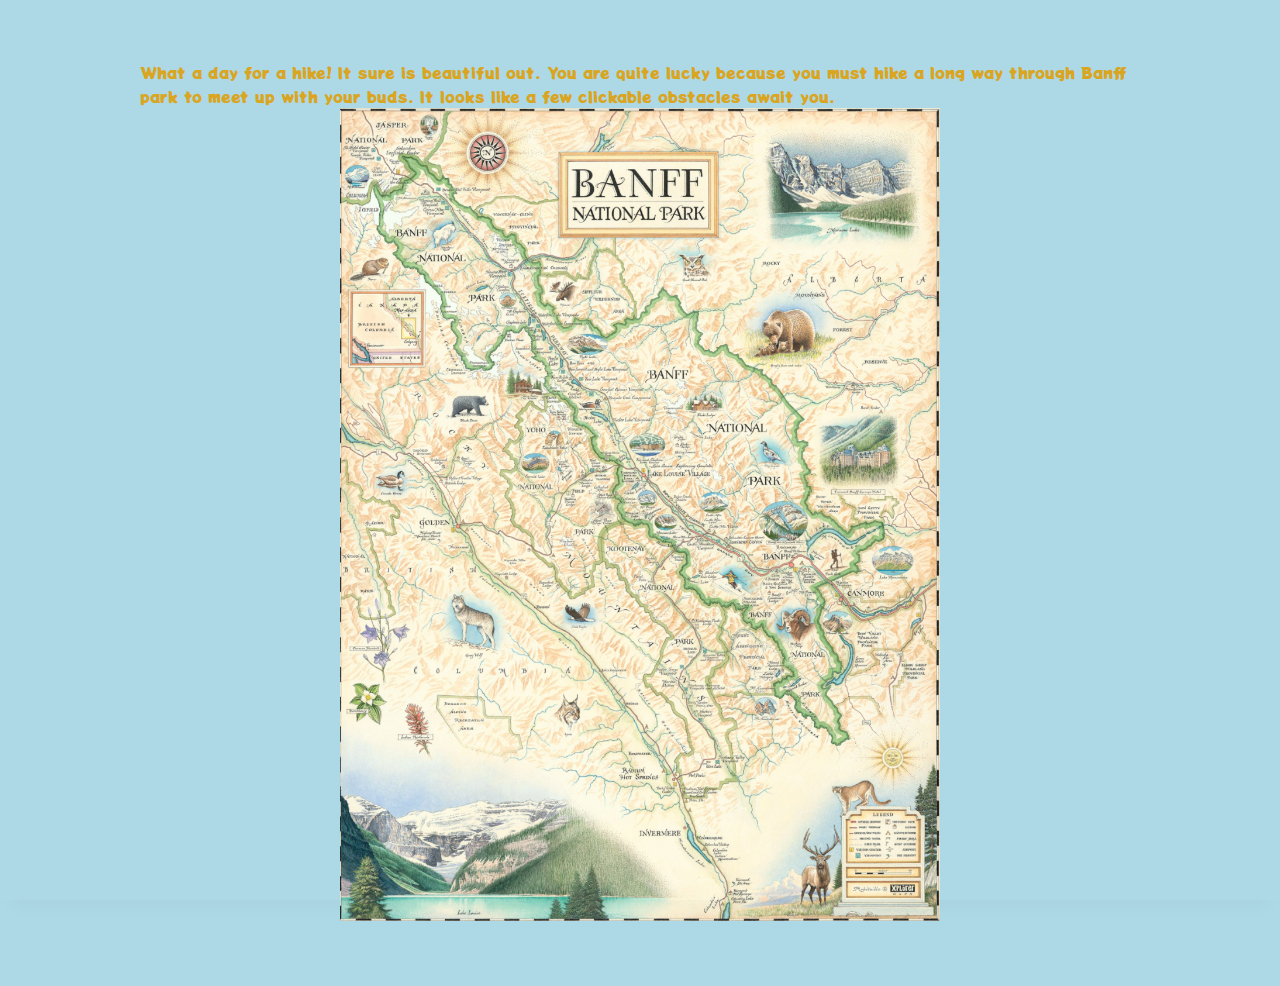
<file: map/index.html>
<!DOCTYPE html>
<html lang="en">

<head>
    <meta charset="UTF-8">
    <meta name="viewport" content="width=device-width, initial-scale=1.0">
    <meta http-equiv="X-UA-Compatible" content="ie=edge">
    <link href="https://fonts.googleapis.com/css2?family=Titillium+Web:wght@300&display=swap" rel="stylesheet">
    <link rel="stylesheet" href="../styles/reset.css">
    <link rel="stylesheet" href="../styles/style.css">
    <link rel="stylesheet" href="../styles/home.css">
    <link rel="preconnect" href="https://fonts.gstatic.com">
    <link href="https://fonts.googleapis.com/css2?family=Potta+One&display=swap" rel="stylesheet">
    <title>Document</title>
</head>

<body>
    <header>
        <div class="gutter-right logo">
            <span id='header-hp-gold'></span>
        </div>
    </header>
    <main>

        <section>
            What a day for a hike! It sure is beautiful out. You are quite lucky because you must hike a long way
            through Banff park to meet up with your buds. It looks like a few clickable obstacles await you.
            <span>
                <img src='../assets/map.png'>
                <ul id='adventure-choices'>

                    <li></li>



                </ul>
            </span>

        </section>
        </div>
    </main>
    <footer>

    </footer>

    <script type="module" src="./map-app.js"></script>
</body>

</html>
</file>
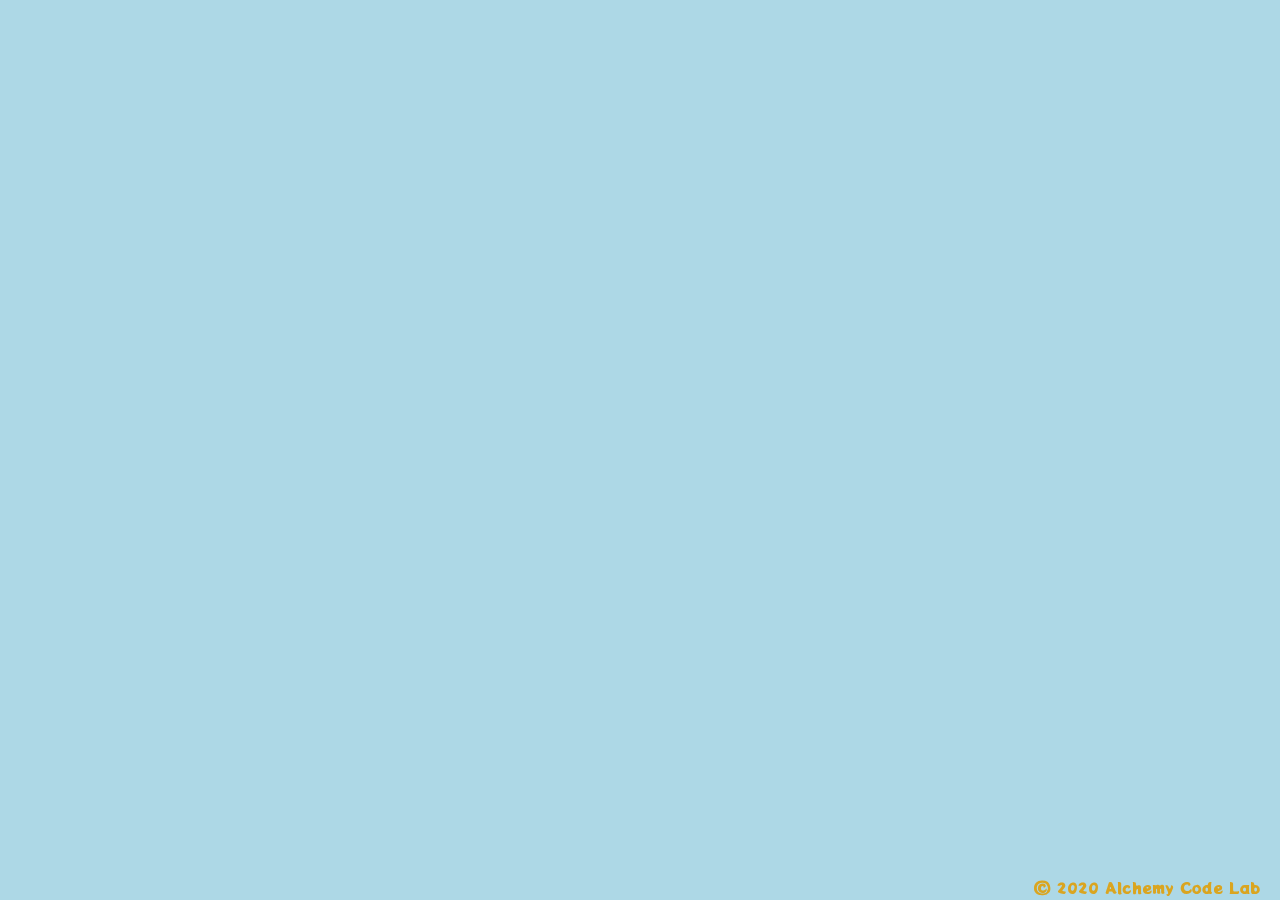
<file: quests/index.html>
<!DOCTYPE html>
<html lang="en">

<head>
    <meta charset="UTF-8">
    <meta name="viewport" content="width=device-width, initial-scale=1.0">
    <meta http-equiv="X-UA-Compatible" content="ie=edge">
    <link href="https://fonts.googleapis.com/css2?family=Titillium+Web:wght@300&display=swap" rel="stylesheet">
    <link rel="stylesheet" href="../styles/reset.css">
    <link rel="stylesheet" href="../styles/style.css">
    <link rel="stylesheet" href="../styles/home.css">
    <link rel="preconnect" href="https://fonts.gstatic.com">
    <link href="https://fonts.googleapis.com/css2?family=Potta+One&display=swap" rel="stylesheet">
    <title>Document
    </title>
</head>

<body>
    <header>
        <span id='header-hp-gold'></span>
    </header>
    <main>
        <section>
            <h1></h1>
            <img />
            <p></p>
            <form></form>
            <div id='button-spot'></div>
            <div id='results-window'></div>
        </section>
        </div>
    </main>
    <footer>
        <div class="copy gutter-right">&copy; 2020 Alchemy Code Lab</div>
    </footer>

    <script type="module" src="./quests-app.js"></script>
</body>

</html>
</file>
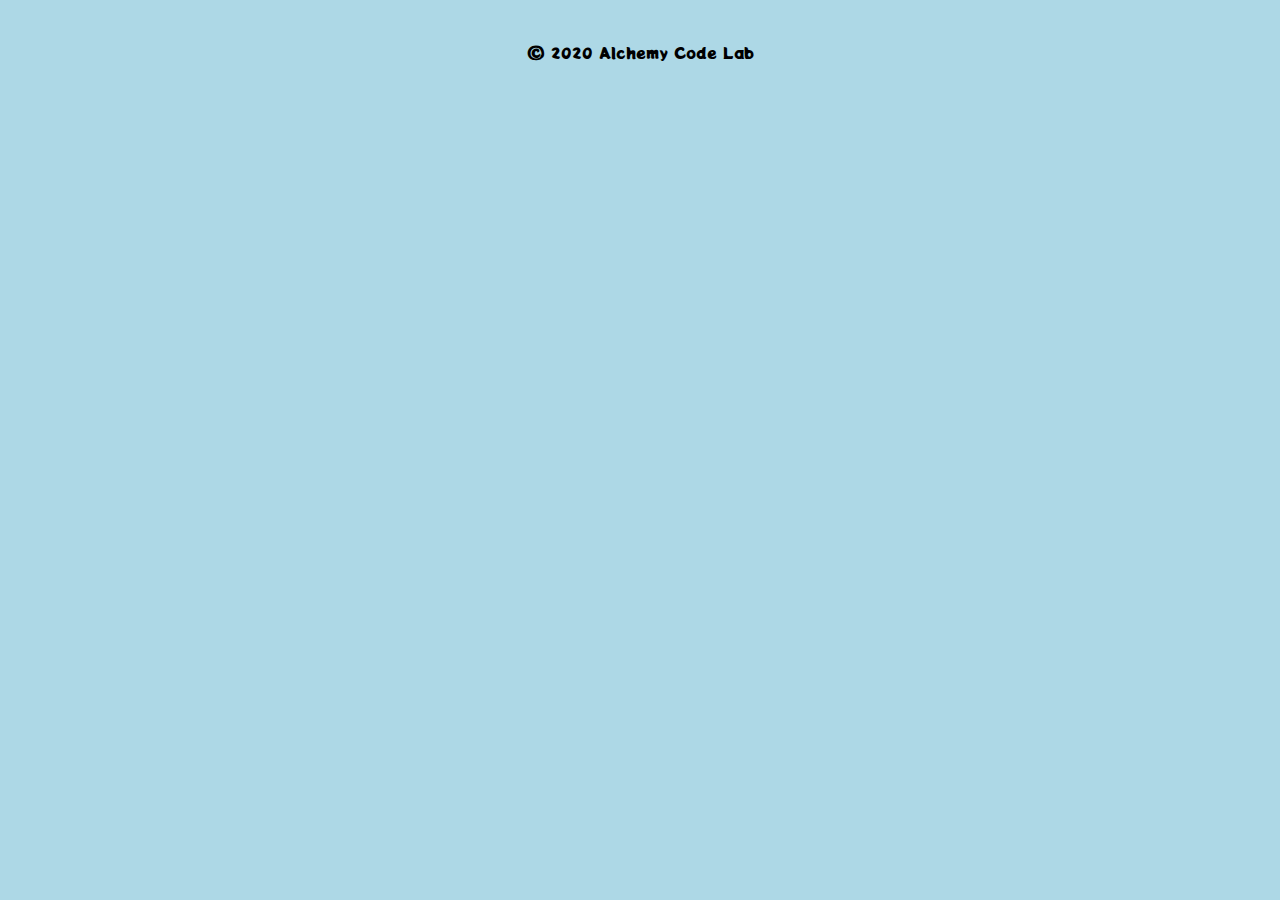
<file: results/index.html>
<!DOCTYPE html>
<html lang="en">

<head>
    <meta charset="UTF-8">
    <meta name="viewport" content="width=device-width, initial-scale=1.0">
    <meta http-equiv="X-UA-Compatible" content="ie=edge">
    <link href="https://fonts.googleapis.com/css2?family=Titillium+Web:wght@300&display=swap" rel="stylesheet">
    <!-- <link rel="stylesheet" href="../styles/reset.css">
    <link rel="stylesheet" href="../styles/style.css"> -->
    <link rel="stylesheet" href="../home-style.css">
    <link rel="preconnect" href="https://fonts.gstatic.com">
    <link href="https://fonts.googleapis.com/css2?family=Potta+One&display=swap" rel="stylesheet">
    <title>Document
    </title>
</head>

<body>
    <header>
        <span id='header-hp-gold'></span>
    </header>
    <main>
        <section>
            <div id='end-journey-meassage'>
                <p></p>
            </div>

        </section>
        </div>
    </main>
    <footer>
        <div class="copy gutter-right">&copy; 2020 Alchemy Code Lab</div>
    </footer>

    <script type="module" src="./results-app.js"></script>
</body>

</html>
</file>
<file: styles/style.css>
body {
    /* https://coolors.co/generate and click export -> scss to get the colors to copy and paste below*/
    /* --color1: hsla(349, 69%, 76%, 1);
    --color2: hsla(207, 67%, 44%, 1);
    --color3: hsla(200, 61%, 56%, 1);
    --color4: hsla(187, 41%, 94%, 1);
    --color5: hsla(170, 28%, 95%, 1); */
/* 
    /* --color1: hsla(45, 86%, 83%, 1);
    --color2: hsla(135, 65%, 98%, 1);
    --color3: hsla(315, 37%, 86%, 1);
    --color4: hsla(45, 73%, 98%, 1);
    --color5: hsla(224, 40%, 79%, 1); */
    
    --header-height: 80px;
    --shadow: 0px 10px 20px -12px rgba(0,0,0,0.45);
    --gutter: 30px;
    --footer-height: 25px;
    
    font-family: 'Potta One';
    background-color: lightblue;
    color: goldenrod;

}

section {
    font-family: 'Potta One', cursive;
}

main {
    display: flex;
    flex-direction: column;
    justify-content: center;
    align-items: center;
    margin-bottom: calc(var(--footer-height));
    position: relative;
}

img {
    max-width: 600px;
    max-width: 600px;
    position: relative;
}



li {
    position: absolute;
}

section {
    background-color: var(--color5);
    width: 1000px;
    max-width: 80%;
    display: flex;
    flex-direction: column;
    justify-content: center;
    align-items: center;
    padding-top: var(--gutter);
    padding-bottom: var(--gutter);
    margin-top: var(--gutter);
    margin-bottom: var(--gutter);
    border: solid 2px var(--color1);
}

/* header {
    display: flex;
    justify-content: flex-end;
    background-color: var(--color3);
    height: var(--header-height);
    box-shadow: var(--shadow);
} */

footer {
    display: flex;
    justify-content: flex-end;
    background-color: var(--color3);
    box-shadow: var(--shadow);
}


h2 {
    font-size: 1.8rem;
    font-weight: bold;
}

.gutter-right {
    margin-right: 20px;
}

.main-logo {
    animation: pulse 5s infinite ease-in-out;
}

/* header img {
    height: var(--header-height); */
}



content {
    width: 80%;
}

p {
    margin: var(--gutter);
}
  
footer {
    position: fixed;
    width: 100%;
    bottom: 0;
    height: var(--footer-height);
    display: flex;
    justify-content: flex-end;
    background-color: var(--color3);
    box-shadow: var(--shadow);
}
  
  @keyframes pulse {
    20% {
      transform: rotate3d(-10, -10, -10, 50deg) scale(1.2);
    }

    40% {
        transform: rotate3d(10, 10, -10, 50deg) scale(1);
    }

    60% {
        transform: rotate3d(-10, 10, 10, 50deg) scale(1.2);
      }

    80% {
        transform: rotate3d(10, 10, 10, 50deg) scale(1);
    }

  }
</file>
<file: styles/home.css>
/* add home page styles here */
</file>
<file: home-style.css>
* {
    background-color: lightblue;
    font-family: 'Potta One', cursive;
    font-size: 1rem;
}
div {
    height: 100%;
    width: 100%;
    display: flex;
    align-items: center;
    justify-content: center; 
    flex-direction: column;
}
form {
    
    display: flex;
    align-items: center;
    justify-content: center;
}

li {
    list-style: none;
}
button {
    color: goldenrod;
}
p {
    margin-left: 40px;
    margin-right: 40px;
}
</file>
